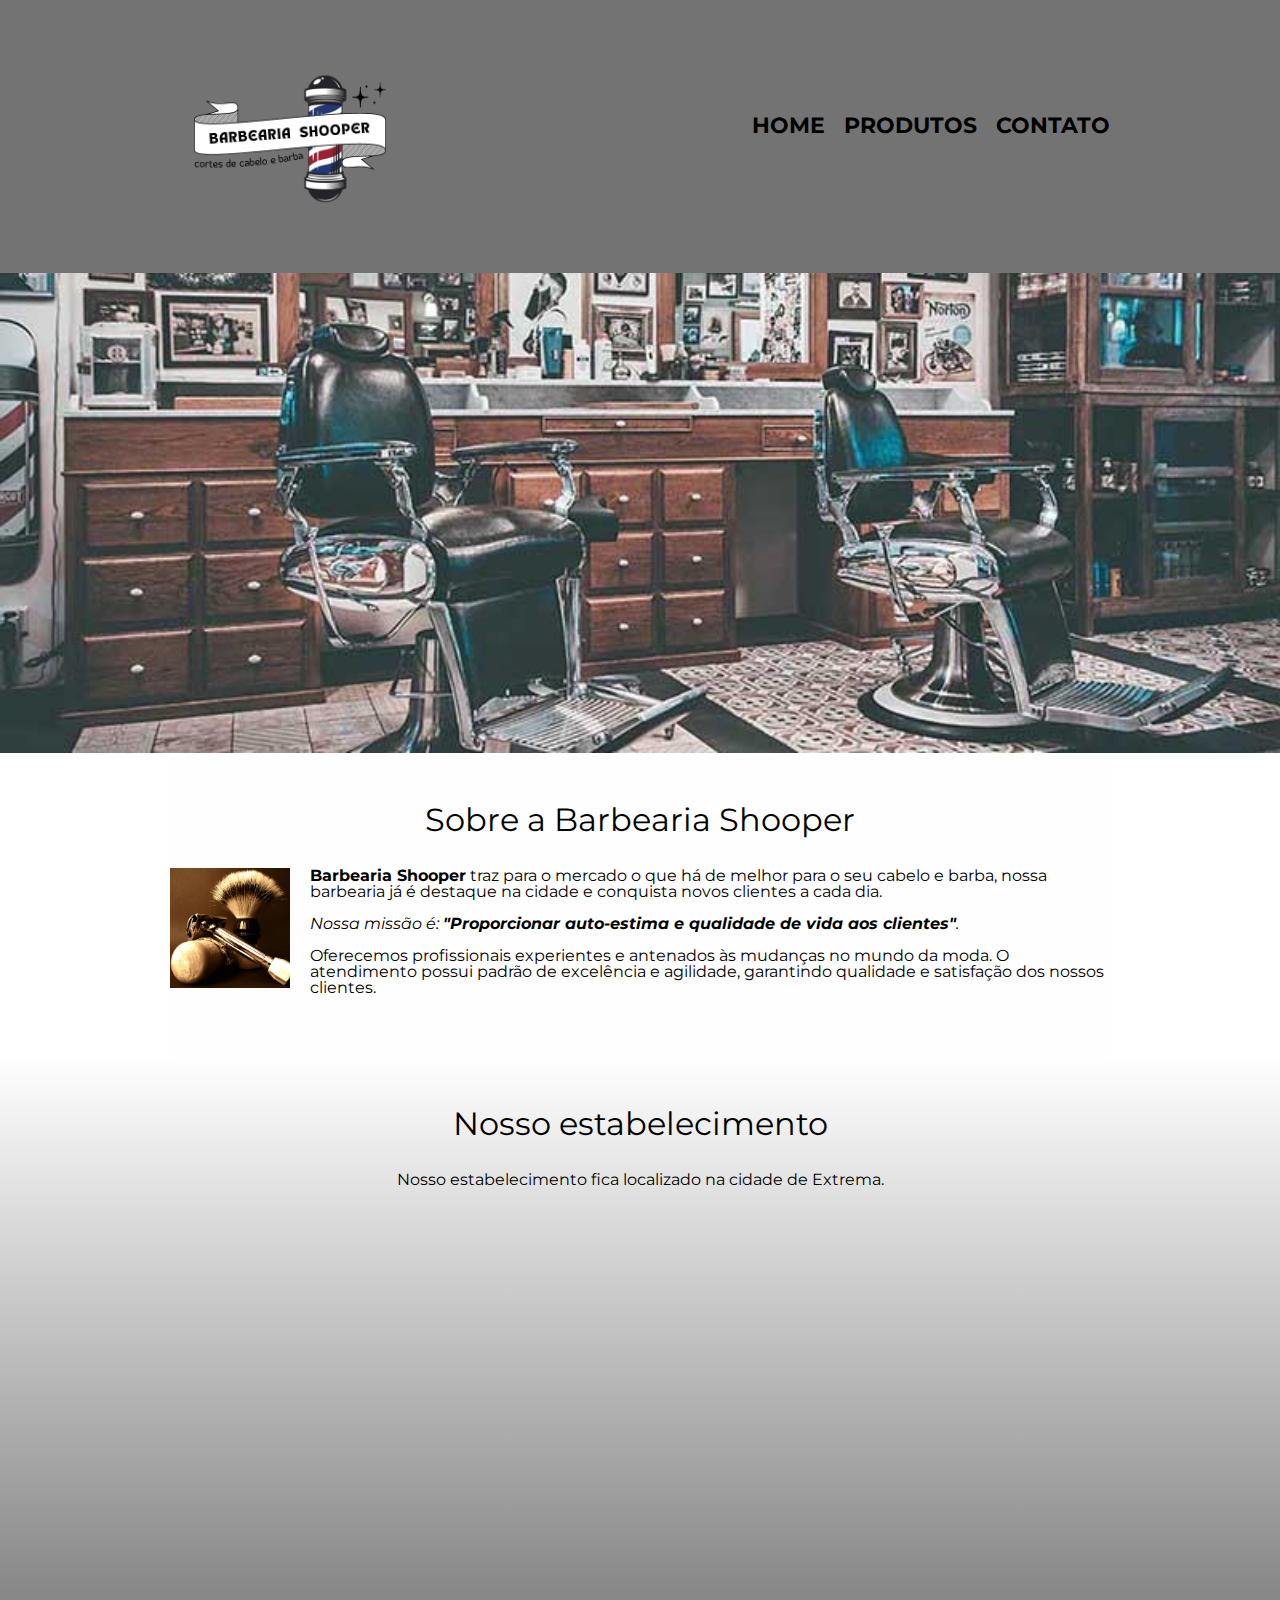
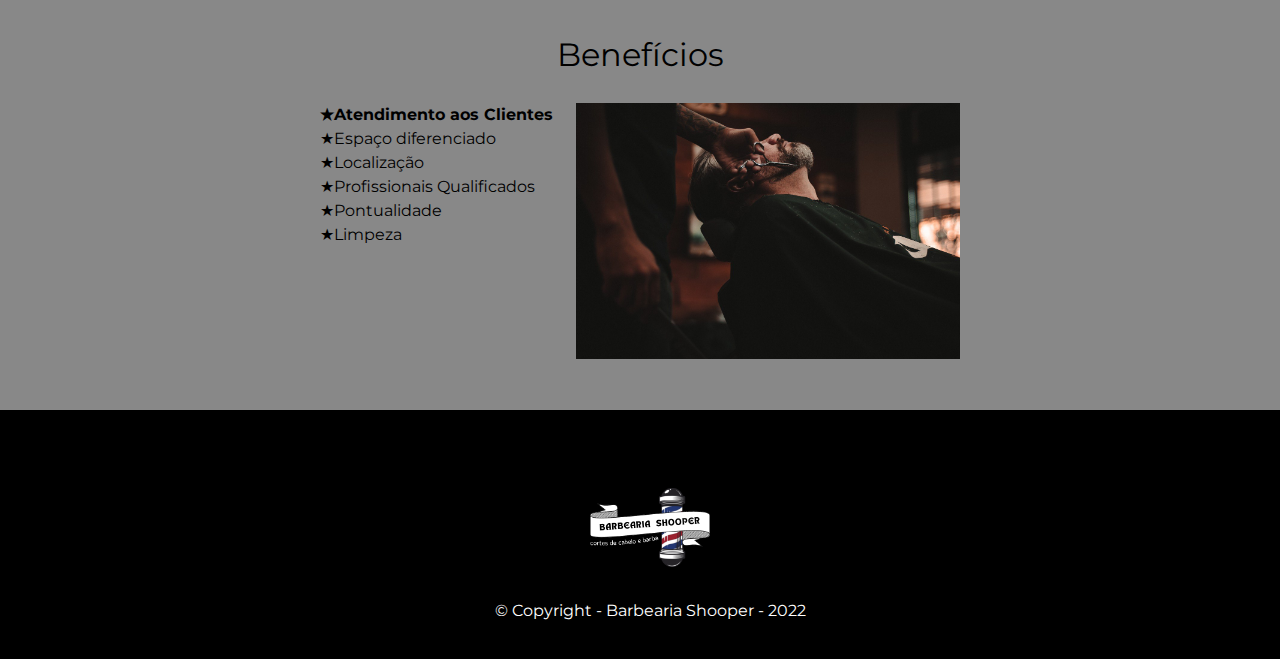
<file: Projeto Barbearia/index.html>
<!DOCTYPE html>
<html lang="pt-br">
	<head>
		<meta charset="UTF-8">
		<title>Barbearia Shooper</title>
		<link rel="stylesheet" href="reset.css">
		<link rel="stylesheet" href="style.css">
		<link href="https://fonts.googleapis.com/css2?family=Montserrat&display=swap" rel="stylesheet">
	</head>

	<body>
		<header>
			<div class="caixa">
				<h1><img class="caixa-imagem" src="logo-cinza.png"></h1>

				<nav>
					<ul>
						<li><a href="index.html">Home</a></li>
						<li><a href="produtos.html">Produtos</a></li>
						<li><a href="contato.html">Contato</a></li>
					</ul>
				</nav>
			</div>
		</header>

		<img class="banner" src="banner.jpg">

		<main>
			<section class="principal">
				<h2 class="titulo-principal">Sobre a Barbearia Shooper</h2>

				<img class="utensilios" src="utensilios.jpg" alt="Utensilios de um barbeiro.">

				<p><strong>Barbearia Shooper</strong> traz para o mercado o que há de melhor para o seu cabelo e barba, nossa barbearia já é destaque na cidade e conquista novos clientes a cada dia.</p>

				<p id="missao"><em>Nossa missão é: <strong>"Proporcionar auto-estima e qualidade de vida aos clientes"</strong>.</em></p>

				<p>Oferecemos profissionais experientes e antenados às mudanças no mundo da moda. O atendimento possui padrão de excelência e agilidade, garantindo qualidade e satisfação dos nossos clientes.</p>
			</section>

			<section class="mapa">
				<h3 class="titulo-principal">Nosso estabelecimento</h3>
				<p>Nosso estabelecimento fica localizado na cidade de Extrema.</p>

				<div class="mapa-conteudo">
					<iframe src="https://www.google.com/maps/embed?pb=!1m14!1m12!1m3!1d29412.578817107777!2d-46.3032982!3d-22.8553061!2m3!1f0!2f0!3f0!3m2!1i1024!2i768!4f13.1!5e0!3m2!1spt-BR!2sbr!4v1661092153445!5m2!1spt-BR!2sbr" width="100%" height="300" style="border:0;" allowfullscreen="" loading="lazy" referrerpolicy="no-referrer-when-downgrade"></iframe>
				</div>
			</section>


			<section class="beneficios">
				<h3 class="titulo-principal">Benefícios</h3>

				<div class="conteudo-beneficios">
					<ul class="lista-beneficios">
						<li class="itens">Atendimento aos Clientes</li>
						<li class="itens">Espaço diferenciado</li>
						<li class="itens">Localização</li>
						<li class="itens">Profissionais Qualificados</li>
						<li class="itens">Pontualidade</li>
						<li class="itens">Limpeza</li>
					</ul><img src="beneficios.jpg" class="imagem-beneficios">
				</div>

			</section>
		</main>

		<footer>
			<img class="imagem-rodape" src="logo.png" alt="Logo da Barbearia">
			<p class="Copyright 2022">&#169; Copyright - Barbearia Shooper - 2022</p>
		</footer>
	</body>
</html>
</file>
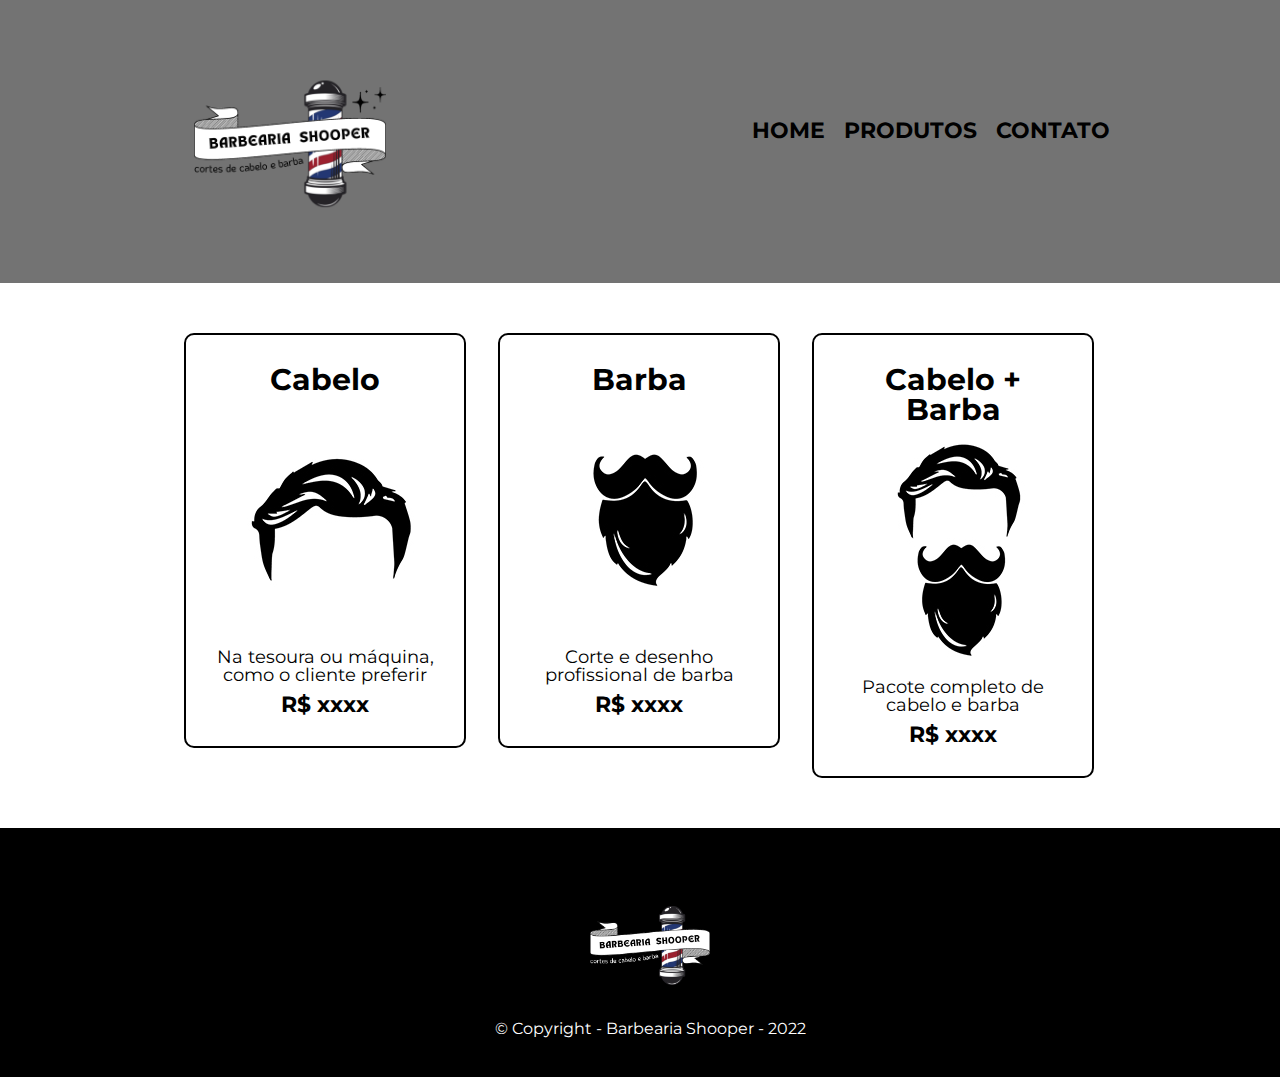
<file: Projeto Barbearia/produtos.html>
<!DOCTYPE html>
<html>
	<head>
		<meta charset="UTF-8">
		<title>Produtos - Barbearia Shooper</title>

		<link rel="stylesheet" href="reset.css">
		<link rel="stylesheet" href="produtos.css">
		<link href="https://fonts.googleapis.com/css2?family=Montserrat&display=swap" rel="stylesheet">
	</head>
	<body>
		<header>
			<div class="caixa">
				<h1><img class="caixa-imagem" src="logo-cinza.png"></h1>

				<nav>
					<ul>
						<li><a href="index.html">Home</a></li>
						<li><a href="produtos.html">Produtos</a></li>
						<li><a href="contato.html">Contato</a></li>
					</ul>
				</nav>
			</div>
		</header>

		<main>
			<ul class="produtos">
				<li>
					<h2>Cabelo</h2>
					<img src="cabelo.jpg">
					<p class="produto-descricao">Na tesoura ou máquina, como o cliente preferir</p>
					<p class="produto-preco">R$ xxxx</p>
				</li>
				<li>
					<h2>Barba</h2>
					<img src="barba.jpg">
					<p class="produto-descricao">Corte e desenho profissional de barba</p>
					<p class="produto-preco">R$ xxxx</p>
				</li>
				<li>
					<h2>Cabelo + Barba</h2>
					<img src="cabelo+barba.jpg">
					<p class="produto-descricao">Pacote completo de cabelo e barba</p>
					<p class="produto-preco">R$ xxxx</p>
				</li>
			</ul>
		</main>
		<footer>
			<img class="imagem-rodape" src="logo.png">
			<p class="Copyright 2022">&#169; Copyright - Barbearia Shooper - 2022</p>
		</footer>
	</body>
</html>
</file>
<file: Projeto Barbearia/style.css>
body {
	font-family: 'Montserrat', sans-serif;
}

header {
	background: #737373;
	padding: 15px 0;
}

.caixa {
	position: relative;
	width: 940px;
	margin: 0 auto;
}

.caixa-imagem{
	height: 240px;
}

nav {
	position: absolute;
	top: 100px;
	right: 0;
}

nav li {
	display: inline;
	margin: 0 0 0 15px;
}

nav a {
	text-transform: uppercase;
	color: #000000;
	font-weight: bold;
	font-size: 22px;
	text-decoration: none;
}

nav a:hover {
	color: #C78C19;
	text-decoration: underline;
}

.produtos {
	width: 940px;
	margin: 0 auto;
	padding: 50px 0;
}

.produtos li {
	display: inline-block;
	text-align: center;
	width: 30%;
	vertical-align: top;
	margin: 0 1.5%;
	padding: 30px 20px;
	box-sizing: border-box;
	border: 2px solid #000000;
	border-radius: 10px;
}

.produtos li:hover {
	border-color: #C78C19;
}

.produtos li:active {
	border-color: #088C19;	
}

.produtos li:hover h2 {
	font-size: 34px;
}

.produtos h2 {
	font-size: 30px;
	font-weight: bold;
}

.produto-descricao {
	font-size: 18px;
}

.produto-preco {
	font-size: 22px;
	font-weight: bold;
	margin-top: 10px;
}

footer {
	text-align: center;
	background: url("bg.jpg");
	padding: 40px 0;
}

.copyright {
	color: #FFFFFF;
	font-size: 13px;
	margin: 20px 0 0;
}

.formulario {
	margin: 20px;
	
}

form {
	margin: 40px 0;
}

form label, form legend {
	display:block;
	font-size: 20px;
	margin: 0 0 10px;
}

.input-padrao {
	display: block;
	margin: 0 0 20px;
	padding: 10px 25px;
	width: 50%;
}

.checkbox {
	margin: 20px 0;
}

.enviar {
	width:40%;
	padding: 15px 0;
	background: orange;
	color: white;
	font-weight: bold;
	font-size: 18px;
	border: none;
	border-radius: 5px;
	transition: 1s all;
	cursor: pointer;
}

.enviar:hover {
	background: darkorange;
	transform: scale(1.2);
}

table {
	margin: 20px 0 40px;
}

thead {
	background: #555555;
	color: white;
	font-weight: bold;
}

td, th {
	border: 1px solid #000000;
	padding: 8px 15px;
}

.imagem {
	height: 50px;
	display: inline-block;
	position: relative;
	left: 80%;
}

footer {
	background: #000000;
	padding-left: 20px;
	text-align: center;
	color: white;
}

.imagem-rodape{
	height: 150px;
}



/* CSS DA PÁGINA INICIAL */

.banner{
	width: 100%;
}

.titulo-principal {
	text-align: center;
	font-size: 2em;
	margin: 0 0 1em;
	clear: left;
}

.principal {
	padding: 3em 0;
	background: #FEFEFE;
	width: 940px;
	margin: 0 auto;
}

.principal p {
	margin: 0 0 1em;
}

.principal strong {
	font-weight: bold;

}

.principal em {
	font-style: italic;

}

.utensilios {
	width: 120px;
	float: left;
	margin: 0 20px 20px 0;
}

.conteudo-beneficios {
	width: 640px;
	margin: 0 auto;

}

.lista-beneficios {
	width: 40%;
	display: inline-block;
	vertical-align: top;

}

.beneficios {
	padding: 3em;
	background: #888888;
}


.imagem-beneficios {
	width: 60%;
}

.mapa {
	padding: 3em 0;
	background: linear-gradient(#fefefe, #888888);
	
}

.mapa-conteudo {
	width: 940px;
	margin: 0 auto;
}


.mapa p {
	margin: 0 0 2em;
	text-align: center;

}

iframe {
	display: center;
	margin: 10px;
}

.itens {
	line-height: 1.5;
}

.itens:first-child{
	font-weight: bolder;
}

.itens:before {
	content: "★";
}
</file>
<file: Projeto Barbearia/produtos.css>
body {
	font-family: 'Montserrat', sans-serif;
}

header {
	background: #737373;
	padding: 20px 0;

}

.caixa {
	position: relative;
	width: 940px;
	margin: 0 auto;
}

.caixa-imagem{
	height: 240px;
}

nav {
	position: absolute;
	top: 100px;
	right: 0;
}

nav li {
	display: inline;
	margin: 0 0 0 15px;
}

nav a {
	text-transform: uppercase;
	color: #000000;
	font-weight: bold;
	font-size: 22px;
	text-decoration: none;
}

nav a:hover {
	color: #C78C19;
	text-decoration: underline;
}

.produtos {
	width: 940px;
	margin: 0 auto;
	padding: 50px 0;
}

footer {
	text-align: center;
	background: url("bg.jpg");
	padding: 40px 0;
}

.produtos li {
	display: inline-block;
	text-align: center;
	width: 30%;
	vertical-align: top;
	margin: 0 1.5%;
	padding: 30px 20px;
	box-sizing: border-box;
	border: 2px solid #000000;
	border-radius: 10px;
}

.produtos li:hover {
	border-color: #C78C19;
}

.produtos li:active {
	border-color: #088C19;	
}

.produtos li:hover h2 {
	font-size: 34px;
}

.produtos h2 {
	font-size: 30px;
	font-weight: bold;
}

.produto-descricao {
	font-size: 18px;
}

.produto-preco {
	font-size: 22px;
	font-weight: bold;
	margin-top: 10px;
}

footer {
	background: #000000;
	padding-left: 20px;
	text-align: center;
	color: white;
}

.imagem-rodape{
	height: 150px;
}
</file>
